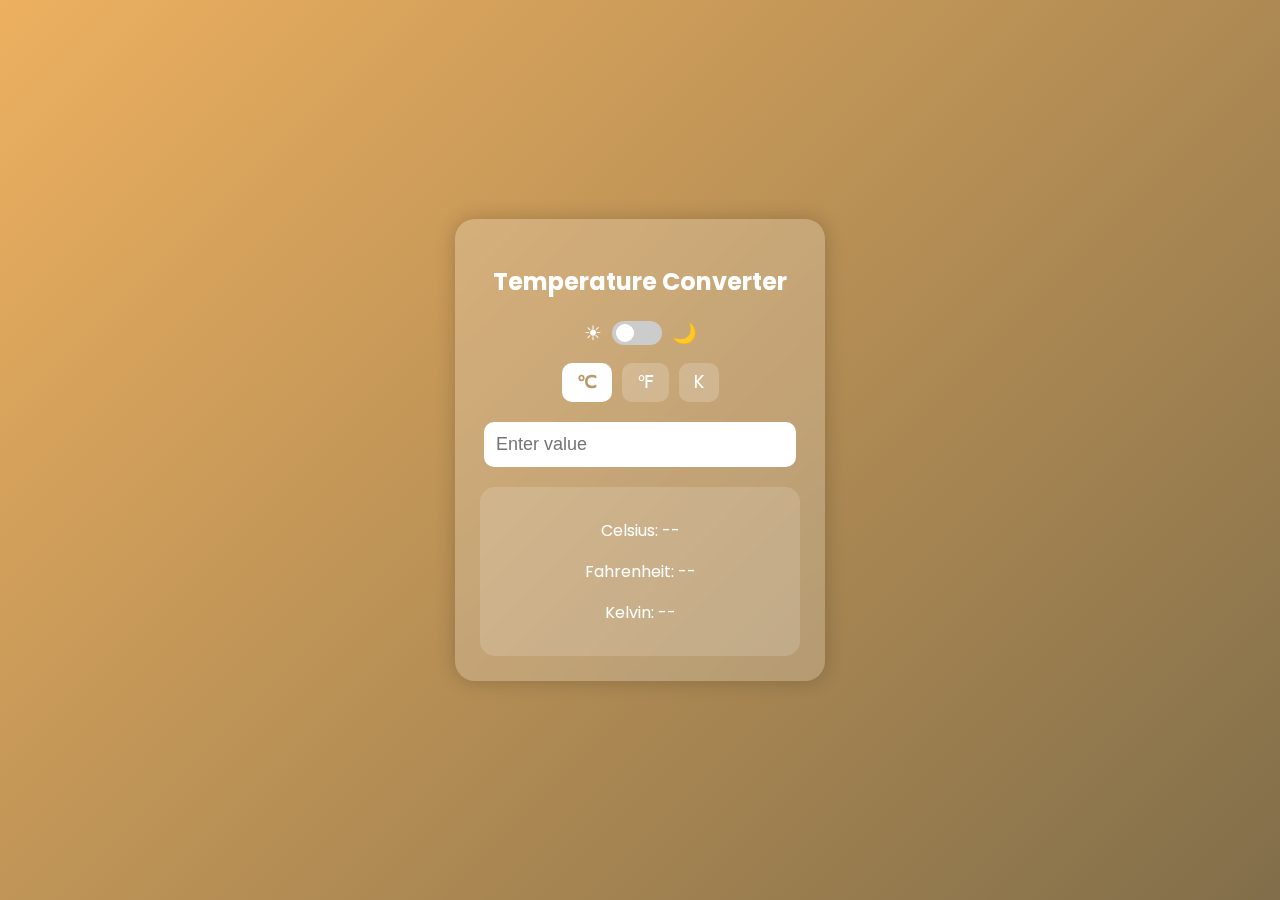
<file: Temperature-Converter/index.html>
<!DOCTYPE html>
<html lang="en">
<head>
    <meta charset="UTF-8">
    <meta name="viewport" content="width=device-width, initial-scale=1.0">
    <title>Modern Temperature Converter</title>
    <link rel="stylesheet" href="style.css">
</head>
<body>

    <div class="container">
        <h2>Temperature Converter</h2>

        <div class="theme-toggle">
            <span>&#9728;</span> <!-- Sun symbol -->
            <label class="switch">
                <input type="checkbox" id="themeSwitch">
                <span class="slider"></span>
            </label>
            <span>&#127769;</span> <!-- Moon symbol -->
        </div>

        <div class="unit-buttons">
            <button class="unit active" onclick="setUnit('celsius')">
            <span class="unit-text">&#8451;</span> <!-- °C -->
            </button>
            <button class="unit" onclick="setUnit('fahrenheit')">
            <span class="unit-text">&#8457;</span> <!-- °F -->
            </button>
            <button class="unit" onclick="setUnit('kelvin')">
            <span class="unit-text">K</span> <!-- K -->
            </button>
        </div>

        <input type="number" id="inputValue" placeholder="Enter value" oninput="convertTemp()">

        <div class="result-box">
            <p id="celsiusResult">Celsius: --</p>
            <p id="fahrenheitResult">Fahrenheit: --</p>
            <p id="kelvinResult">Kelvin: --</p>
        </div>
    </div>

<script src="script.js"></script>
</body>
</html>
</file>
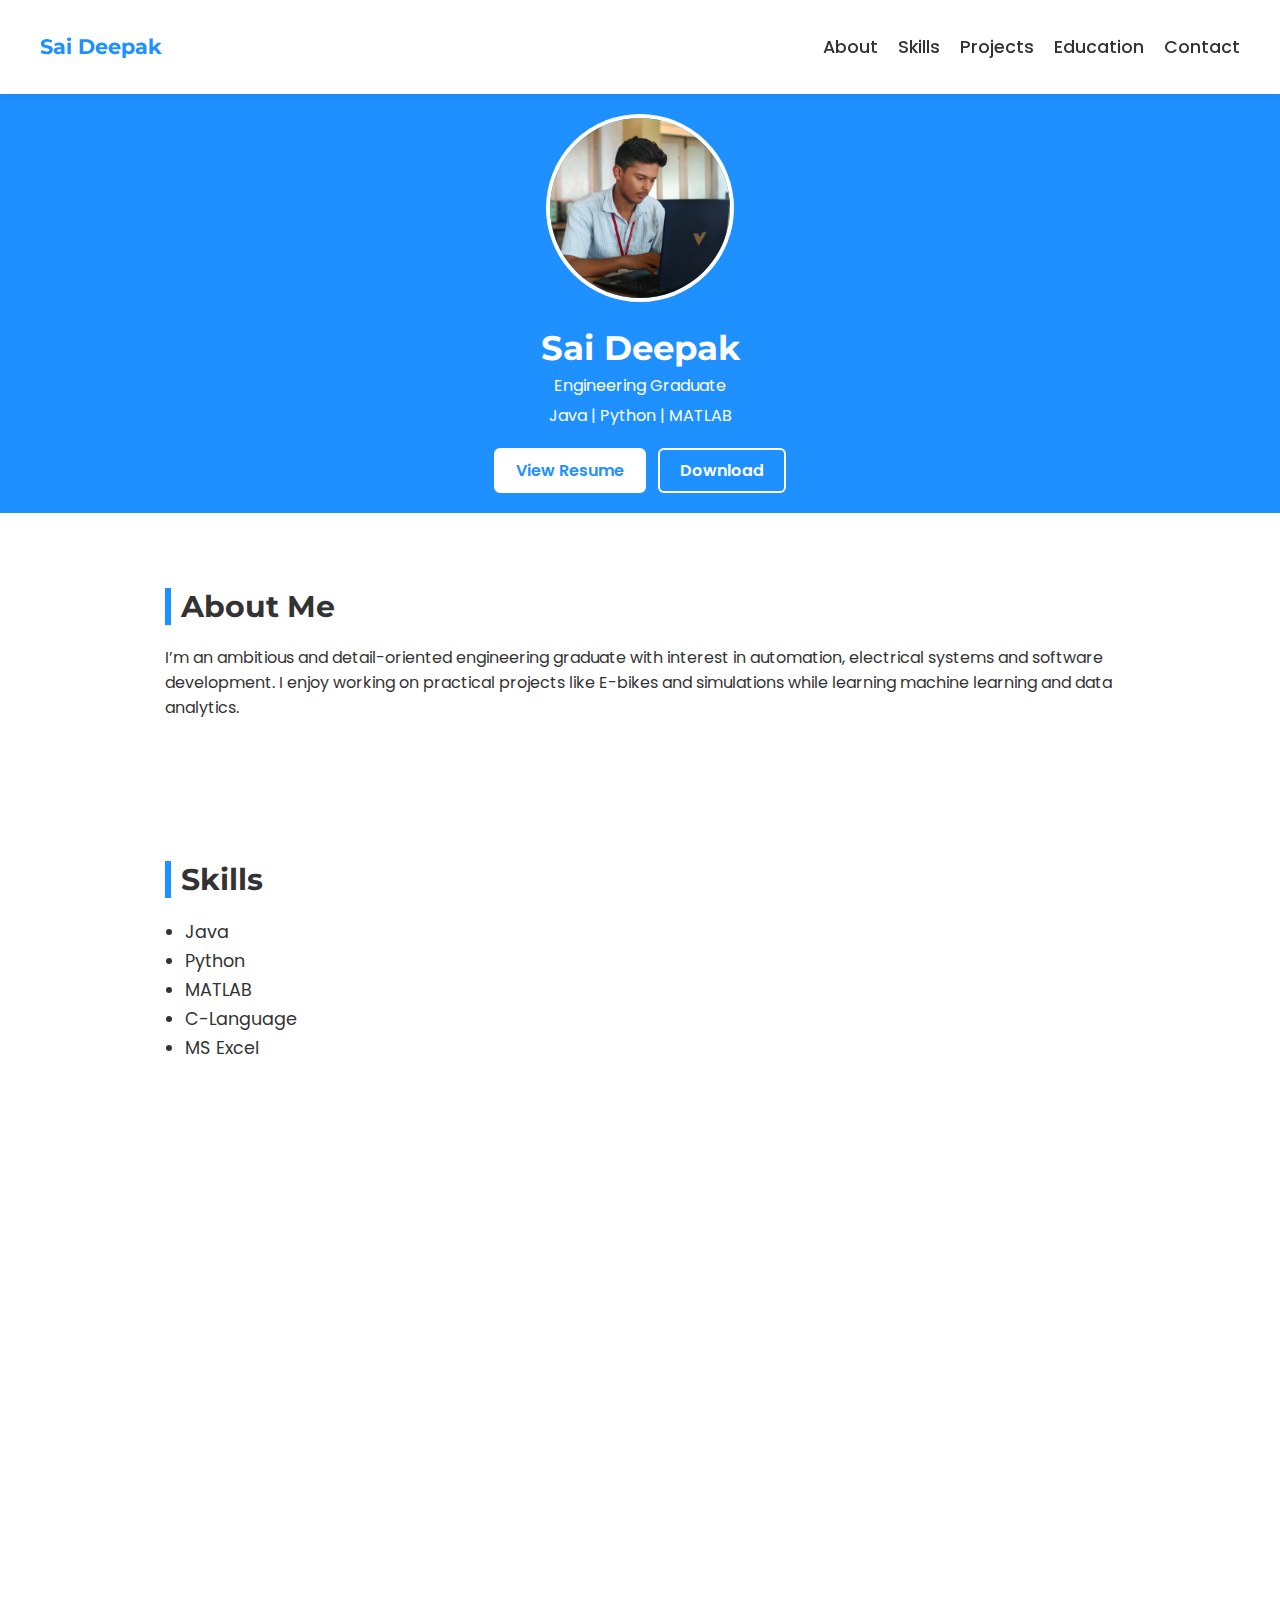
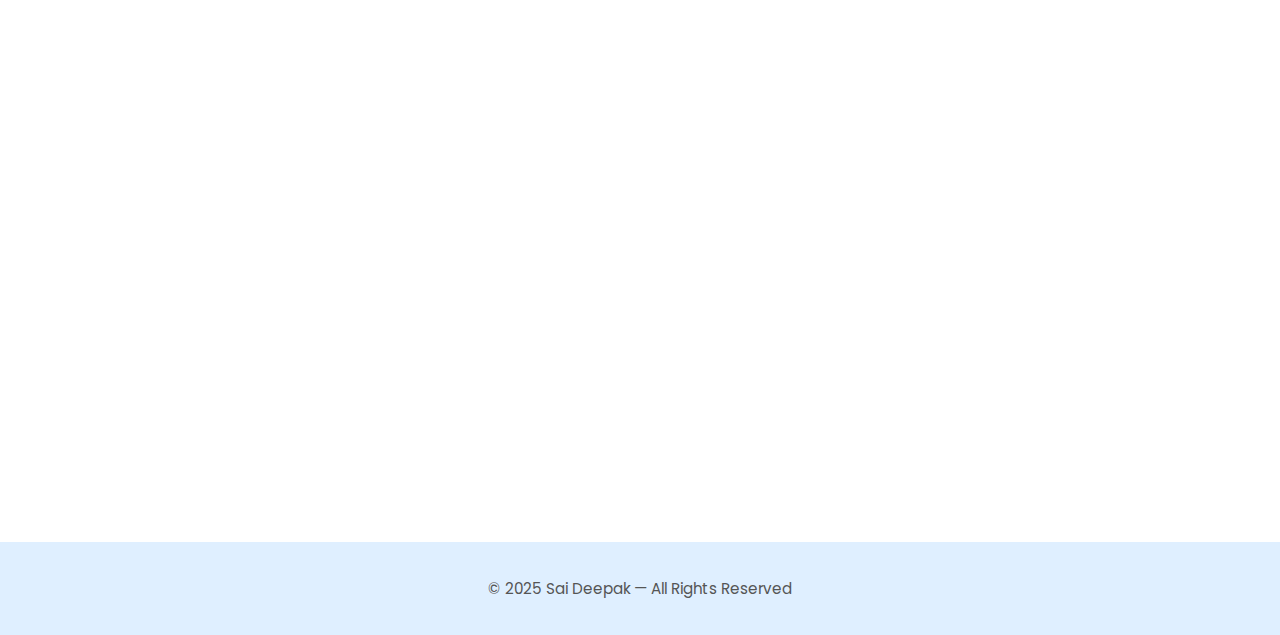
<file: Portfolio/portfolio.html>
<!DOCTYPE html>
<html lang='en'>
<head>
	<meta charset='UTF-8'/>
	<meta name='viewport' content='width=device-width, initial-scale=1.0'/>
	<title>Sai Deepak Portfolio</title>
	<link rel='stylesheet' href='style.css'/>
</head>

<link href="https://fonts.googleapis.com/css2?family=Poppins:wght@300;400;500;600&family=Montserrat:wght@500;700&display=swap" rel="stylesheet">
</head>

<body>

<nav class="navbar">
	<h2 class="logo">Sai Deepak</h2>
	<ul>
		<li><a href="#about">About</a></li>
		<li><a href="#skills">Skills</a></li>
		<li><a href="#projects">Projects</a></li>
		<li><a href="#education">Education</a></li>
		<li><a href="#contact">Contact</a></li>
	</ul>
</nav>

<body>

<header>
	<img src="profile.jpg" class="profile" alt="Profile Photo">
	<h1>Sai Deepak</h1>
	<p>Engineering Graduate </p>
	<p>Java | Python | MATLAB</p>
	<div class="resume-buttons">
    	<a href="resume.pdf" target="_blank" class="btn">View Resume</a>
    	<a href="resume.pdf" download class="btn-outline">Download</a>
	</div>


</header>

<section id="about">
	<h2>About Me</h2>
	<p>I’m an ambitious and detail-oriented engineering graduate with interest in automation, electrical systems and software development.
            I enjoy working on practical projects like E-bikes and simulations while learning machine learning and data analytics.
	</p>
</section>

<section id="skills">
	<h2>Skills</h2>
	<ul>
		<li>Java</li>
		<li>Python</li>
		<li>MATLAB</li>
		<li>C-Language</li>
		<li>MS Excel</li>
	</ul>
</section>

<section id="projects">
	<h2>Projects</h2>
	<h3>Electric Bicycle with Regenerative Braking</h3>
        	<p>Designed a prototype E-bike capable of recovering energy during braking to improve performance and efficiency.</p>

        	<h3>MATLAB Simulation – E-Bike Model</h3>
        	<p>Built a MATLAB model to analyze motor behavior and regenerative braking performance under test conditions.</p>
</section>

<section id='education'>
	<h2>Education</h2>
	<p><strong>B.Tech – Electrical & Electronics Engineering</strong><br>Dadi Institute of Engineering & Technology (2025)</p>
        	<p><strong>Diploma – Electrical Engineering</strong><br>Sanketika Polytechnic (2022)</p>
</section>

<section id="contact">
        <h2>Contact</h2>
        <p>Email: kotlasaideepak@gmail.com</p>
        <p>Phone: +91 80747 27098</p>
        <p>LinkedIn: <a href="https://www.linkedin.com/in/kotla-sai-deepak-8bb5b2284" target="_blank">Click Here</a></p>
    </section>

    <footer>
        <p>&#169; 2025 Sai Deepak — All Rights Reserved</p>
    </footer>

<button id="scrollTopBtn">⬆</button>

<script>
const scrollBtn = document.getElementById("scrollTopBtn");

// Show button when scrolling
window.onscroll = function () {
  if (document.documentElement.scrollTop > 200) {
    scrollBtn.style.display = "block";
  } else {
    scrollBtn.style.display = "none";
  }
};

// Scroll to top smooth
scrollBtn.onclick = function () {
  window.scrollTo({ top: 0, behavior: "smooth" });
};
</script>
<script>
// Scroll Fade Animation
const faders = document.querySelectorAll("section, header, .card");

const appearOptions = {
  threshold: 0.2
};

const appearOnScroll = new IntersectionObserver(function(entries, observer) {
  entries.forEach(entry => {
    if (!entry.isIntersecting) return;
    entry.target.classList.add("show");
    observer.unobserve(entry.target);
  });
}, appearOptions);

// Apply fade class to items
faders.forEach(item => {
  item.classList.add("fade");
  appearOnScroll.observe(item);
});
</script>

</body>
</html>
</file>
<file: Temperature-Converter/style.css>
@import url('https://fonts.googleapis.com/css2?family=Poppins:wght@300;500;700&display=swap');

body {
    margin: 0;
    height: 100vh;
    display: flex;
    justify-content: center;
    align-items: center;
    background: linear-gradient(135deg, #edb060, #816e4a);
    font-family: 'Poppins', sans-serif;
}

.container {
    width: 320px;
    background: rgba(255,255,255,0.2);
    padding: 25px;
    border-radius: 20px;
    backdrop-filter: blur(10px);
    text-align: center;
    color: #fff;
    box-shadow: 0 0 20px rgba(0,0,0,0.2);
}

.unit-text {
    font-family: 'Poppins', sans-serif;
    font-size: 18px;
    line-height: 1;  
}

.unit-buttons {
    display: flex;
    justify-content: center;
    gap: 10px;
    margin-bottom: 20px;
}

.unit {
    padding: 10px 15px;
    border-radius: 10px;
    border: none;
    background: rgba(255,255,255,0.2);
    color: white;
    cursor: pointer;
    font-size: 16px;
    transition: 0.3s;
}

.unit:hover, .unit.active {
    background: white;
    color: #b69a6a;
    font-weight: bold;
}

input {
    width: 90%;
    padding: 12px;
    border-radius: 10px;
    border: none;
    margin-bottom: 20px;
    outline: none;
    font-size: 18px;
}

.result-box {
    background: rgba(255,255,255,0.15);
    padding: 15px;
    border-radius: 15px;
}
/* ===== Theme Toggle Switch ===== */
.theme-toggle {
    display: flex;
    justify-content: center;
    align-items: center;
    margin-bottom: 15px;
    gap: 10px;
    font-size: 20px;
}

/* Switch Styling */
.switch {
    position: relative;
    width: 50px;
    height: 24px;
    display: inline-block;
}

.switch input { display: none; }

.slider {
    position: absolute;
    cursor: pointer;
    inset: 0;
    background: #ccc;
    border-radius: 25px;
    transition: 0.4s;
}

.slider:before {
    content: "";
    position: absolute;
    height: 18px;
    width: 18px;
    left: 4px;
    bottom: 3px;
    background: white;
    border-radius: 50%;
    transition: 0.4s;
}

/* Active neon switch */
input:checked + .slider {
    background: #00ffea;
    box-shadow: 0 0 10px #00fff6;
}

input:checked + .slider:before {
    transform: translateX(26px);
    background: #000;
}

/* ===== Cyberpunk Dark Mode ===== */
.dark {
    background: #000000;
    color: #00ffea;
}

.dark .container {
    background: rgba(0, 255, 255, 0.1);
    border: 2px solid rgba(0, 255, 255, 0.6);
    box-shadow: 0 0 30px rgba(0, 255, 255, 0.4);
}

.dark input {
    background: black;
    color: #00ffea;
    border: 1px solid #00fff6;
    box-shadow: 0 0 10px #00fff6;
}

.dark .unit {
    background: transparent;
    color: #00ffea;
    border: 1px solid #00fff6;
}

.dark .unit.active {
    background: #00fff6;
    color: black;
    box-shadow: 0 0 10px cyan;
}

.dark .result-box {
    background: rgba(0,255,255,0.1);
    border: 1px solid #00fff6;
    box-shadow: 0 0 10px rgba(0,255,255,.4);
}
</file>
<file: Portfolio/style.css>
/* ========= Color & Font Setup ========= */
:root {
  --theme-color: #1E90FF;
  --text-dark: #333;
  --light-bg: #f4faff;
}

body {
  margin: 0;
  font-family: "Poppins", sans-serif;
  color: var(--text-dark);
  scroll-behavior: smooth;
}

/* ========= NAVBAR ========= */
.navbar {
  position: sticky;
  top: 0;
  background: white;
  display: flex;
  justify-content: space-between;
  align-items: center;
  padding: 15px 40px;
  box-shadow: 0px 3px 10px rgba(0,0,0,0.05);
  z-index: 10;
}

.navbar ul {
  list-style: none;
  display: flex;
  gap: 20px;
}

.navbar a {
  text-decoration: none;
  color: var(--text-dark);
  font-weight: 500;
  transition: 0.3s;
}

.navbar a:hover {
  color: var(--theme-color);
}

.logo {
  font-family: "Montserrat", sans-serif;
  font-weight: bold;
  font-size: 1.3rem;
  color: var(--theme-color);
}

/* ========= HERO SECTION ========= */
header {
  background: var(--theme-color);
  color: white;
  text-align: center;
  padding: 20px 15px; 
  display: flex;
  flex-direction: column;
  align-items: center;
  gap: 5px; 
  min-height: 10vh; 
}

.profile {
  width: 120px;
  height: 120px;
  object-fit: cover;
  border-radius: 50%;
  border: 3px solid white;
}


header h1 {
  font-size: 2.1rem; /* was 2.5rem */
  margin: 5px 0 0 0;
  font-family: "Montserrat", sans-serif;
}

header p {
  font-size: 1rem;
  margin: 0;
}


.resume-buttons {
  margin-top: 15px;
  display: flex;
  gap: 12px;
  justify-content: center;
}

/* Primary Button */
.btn {
  background: white;
  color: var(--theme-color);
  padding: 8px 20px;
  border-radius: 6px;
  text-decoration: none;
  font-weight: 600;
  border: 2px solid white;
  transition: 0.3s;
}

.btn:hover {
  background: transparent;
  color: white;
}

/* Secondary Outline Button */
.btn-outline {
  background: transparent;
  color: white;
  border: 2px solid white;
  padding: 8px 20px;
  border-radius: 6px;
  font-weight: 600;
  text-decoration: none;
  transition: 0.3s;
}

.btn-outline:hover {
  background: white;
  color: var(--theme-color);
}



header {
  animation: fadeDown 1s ease-in-out;
}

@keyframes fadeDown {
  from { opacity: 0; transform: translateY(-20px); }
  to { opacity: 1; transform: translateY(0); }
}



/* ========= SECTIONS ========= */
section {
  max-width: 950px;
  margin: auto;
  padding: 50px 20px;
}

section h2 {
  font-size: 1.9rem;
  border-left: 6px solid var(--theme-color);
  padding-left: 10px;
  margin-bottom: 20px;
  font-family: "Montserrat", sans-serif;
}

/* ========= SKILLS ========= */
ul {
  padding-left: 20px;
  line-height: 1.8rem;
  font-size: 1.1rem;
}

/* ========= PROJECT CARDS ========= */
.card {
  background: var(--light-bg);
  padding: 20px;
  border-radius: 8px;
  margin-top: 20px;
  transition: 0.3s;
  border: 1px solid rgba(0,0,0,0.05);
}

.card:hover {
  transform: translateY(-5px);
  border-color: var(--theme-color);
}

/* ========= CONTACT ========= */
#contact a {
  color: var(--theme-color);
  text-decoration: none;
  font-weight: bold;
}

#contact a:hover {
  text-decoration: underline;
}

/* ========= FOOTER ========= */
footer {
  text-align: center;
  padding: 20px;
  background: #dfefff;
  margin-top: 30px;
  color: #555;
  font-size: 0.95rem;
}

/* ========= RESPONSIVE ========= */
@media (max-width: 768px) {
  .navbar ul {
    flex-wrap: wrap;
    justify-content: center;
  }

  header h1 {
    font-size: 2rem;
  }

  .btn {
    padding: 8px 18px;
  }
}

/* Scroll to Top Button */
#scrollTopBtn {
  display: none;
  position: fixed;
  bottom: 25px;
  right: 25px;
  background: var(--theme-color);
  color: white;
  border: none;
  padding: 12px 16px;
  font-size: 20px;
  border-radius: 8px;
  cursor: pointer;
  transition: 0.3s ease;
  box-shadow: 0px 4px 12px rgba(0,0,0,0.2);
}

#scrollTopBtn:hover {
  background: #0c66c2;
  transform: translateY(-3px);
}
/* Fade-in animation */
.fade {
  opacity: 0;
  transform: translateY(20px);
  transition: all 0.8s ease-in-out;
}

.fade.show {
  opacity: 1;
  transform: translateY(0px);
}
.profile {
  width: 180px;
  height: 180px;
  object-fit: cover;
  border-radius: 50%;
  border: 4px solid white;
  display: block;
  margin: 0 auto 15px auto;
}
</file>
